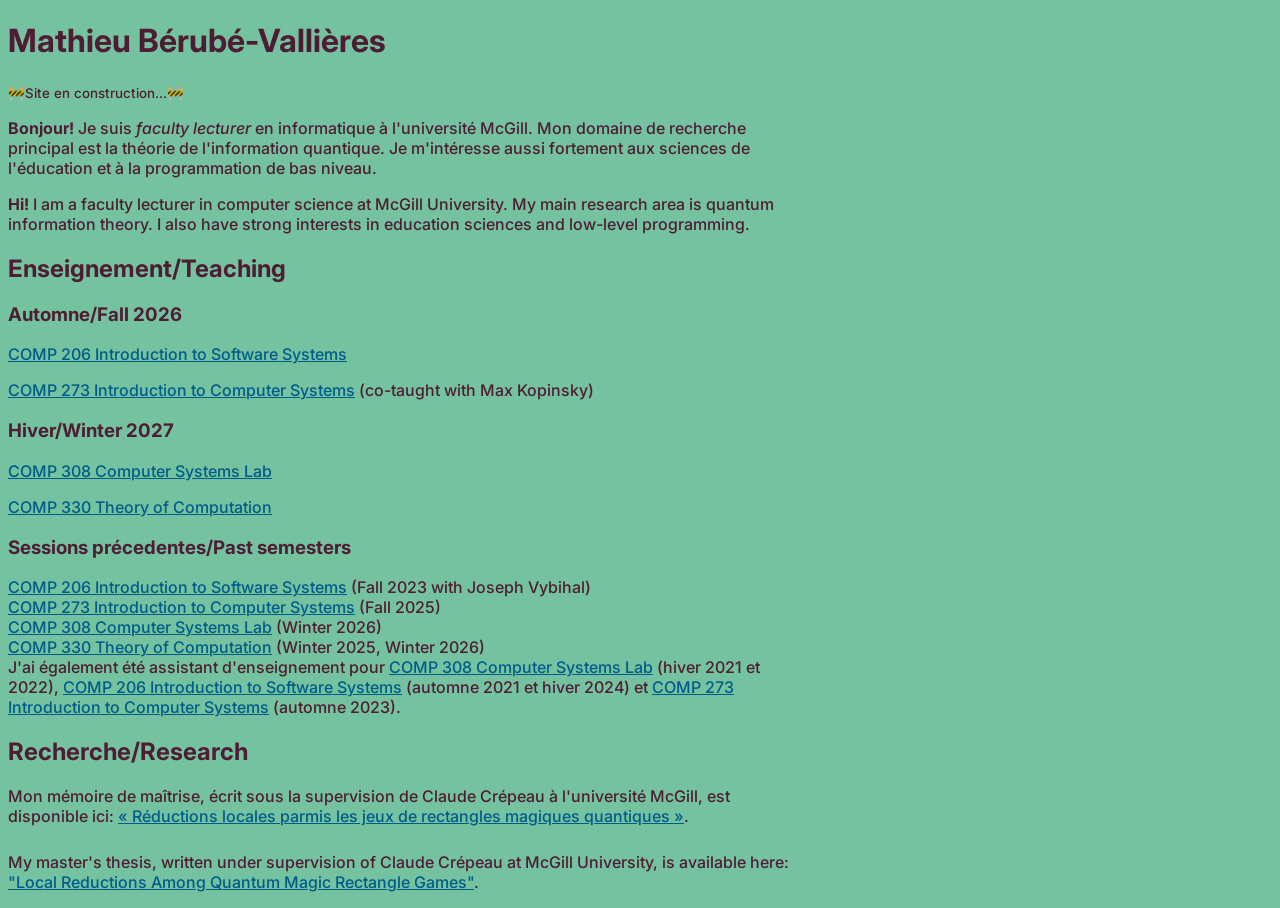
<file: index.html>
<!DOCTYPE html>
<html lang="fr">
<head>
	<meta charset="utf-8">
	<meta name="viewport" content="width=device-width, initial-scale=1">
	<title>Mathieu Bérubé-Vallières</title>

	<link rel="stylesheet" href="style.css">
	<link rel="preconnect" href="https://fonts.googleapis.com">
	<link rel="preconnect" href="https://fonts.gstatic.com" crossorigin>
	<link href="https://fonts.googleapis.com/css2?family=Inter:ital,opsz,wght@0,14..32,100..900;1,14..32,100..900&display=swap" rel="stylesheet">

	<meta name="description" content="Site personnel de Mathieu Bérubé-Vallières">

</head>
<body>
<main>
	<h1 class="title">Mathieu Bérubé-Vallières</h1>
	<p><small>🚧Site en construction...🚧</small></p>

	<p><strong>Bonjour!</strong> Je suis <i>faculty lecturer</i> en informatique à l'université McGill.
		Mon domaine de recherche principal est la théorie de l'information quantique.
		Je m'intéresse aussi fortement aux sciences de l'éducation et à la programmation de bas niveau.
	</p>

	<p lang="en"><strong>Hi!</strong>  I am a faculty lecturer in computer science at McGill University.
		My main research area is quantum information theory.
		I also have strong interests in education sciences and low-level programming.
	</p>

	<h2>Enseignement/Teaching</h2>
	<h3>Automne/Fall 2026</h3>
	<p><a href="https://www.mcgill.ca/study/2023-2024/courses/comp-206">COMP 206 Introduction to Software Systems</a></p>
	<p><a href="https://coursecatalogue.mcgill.ca/courses/comp-273/">COMP 273 Introduction to Computer Systems</a> (co-taught with Max Kopinsky)</p>
	<h3>Hiver/Winter 2027</h3>
	<p><a href="https://coursecatalogue.mcgill.ca/courses/comp-308/">COMP 308 Computer Systems Lab</a></p>
	<p><a href="https://coursecatalogue.mcgill.ca/courses/comp-330/">COMP 330 Theory of Computation</a></p>
	<h3>Sessions précedentes/Past semesters</h3>
	<a href="https://www.mcgill.ca/study/2023-2024/courses/comp-206">COMP 206 Introduction to Software Systems</a> (Fall 2023 with Joseph Vybihal)
	</br><a href="https://coursecatalogue.mcgill.ca/courses/comp-273/">COMP 273 Introduction to Computer Systems</a> (Fall 2025)
	</br><a href="https://coursecatalogue.mcgill.ca/courses/comp-308/">COMP 308 Computer Systems Lab</a> (Winter 2026)
	</br><a href="https://coursecatalogue.mcgill.ca/courses/comp-330/">COMP 330 Theory of Computation</a> (Winter 2025, Winter 2026)

	</br> J'ai également été assistant d'enseignement pour
		<a href="https://www.mcgill.ca/study/2020-2021/courses/comp-308">COMP 308 Computer Systems Lab</a> (hiver 2021 et 2022),
		<a href="https://www.mcgill.ca/study/2021-2022/courses/comp-206">COMP 206 Introduction to Software Systems</a> (automne 2021 et hiver 2024)
		et <a href="https://www.mcgill.ca/study/2022-2023/courses/comp-273">COMP 273 Introduction to Computer Systems</a> (automne 2023).

	<h2>Recherche/Research</h2>
	<p>Mon mémoire de maîtrise, écrit sous la supervision de Claude Crépeau à l'université McGill, est disponible ici: <a href="https://escholarship.mcgill.ca/concern/theses/tb09jc13v">« Réductions locales parmis les jeux de rectangles magiques quantiques »</a>.</p>
	<p lang="en" style="padding-top:10px">My master's thesis, written under supervision of Claude Crépeau at McGill University, is available here:  <a href="https://escholarship.mcgill.ca/concern/theses/tb09jc13v">"Local Reductions Among Quantum Magic Rectangle Games"</a>.</p>
</main>
</body>
</html>
<!-- Copyright (C) 2026  Mathieu Bérubé-Vallières -->
<!-- This website is open source, licensed under the GNU General Public License v3.0 -->
<!-- License: https://github.com/mathieuberube/mathieubv.com/blob/main/LICENSE -->
</file>
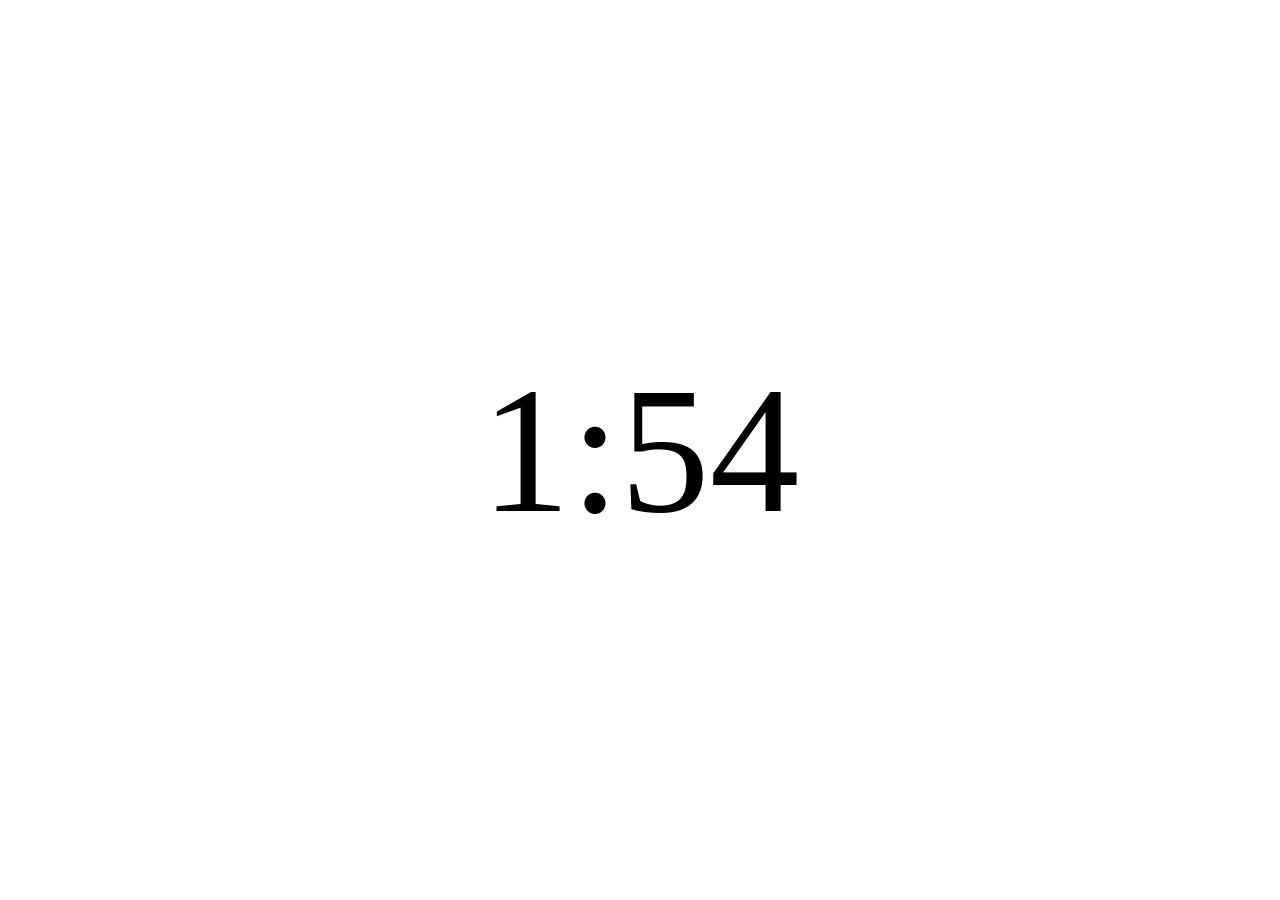
<file: clock.html>
<!DOCTYPE html>
<html>
<head>
  <meta name="robots" content="noindex">
  <style>
  .center-text{
      position: fixed;
      left: 50%;
    	top: 50%;
    	transform: translate(-50%, -50%);
    	text-align: center;
     	width: 100vw;
     	font-size: 14vw;
     	font-family: Inter;
  }
  </style>
</head>

<body onload="startTime()">

<div id="clock" class="center-text"></div>

<script>
function startTime() {
  const today = new Date();
  let h = today.getHours();
  let m = today.getMinutes();
  m = checkTime(m);
  document.getElementById('clock').innerHTML =  h + ":" + m;
  setTimeout(startTime, 1000);
}

function checkTime(i) {
  if (i < 10) {i = "0" + i};  // add zero in front of numbers < 10
  return i;
}
</script>

</body>
</html>
</file>
<file: style.css>
body {
    background-color: #74C29F;
    color: #4E1D34;
    font-family: Inter  ;
    font-size: 16px;
    font-weight: 500;
    max-width: 80ch;
}

a:link {
  color: #005C8A;
}
a:visited {
  color: #005C8A;
}
</file>
